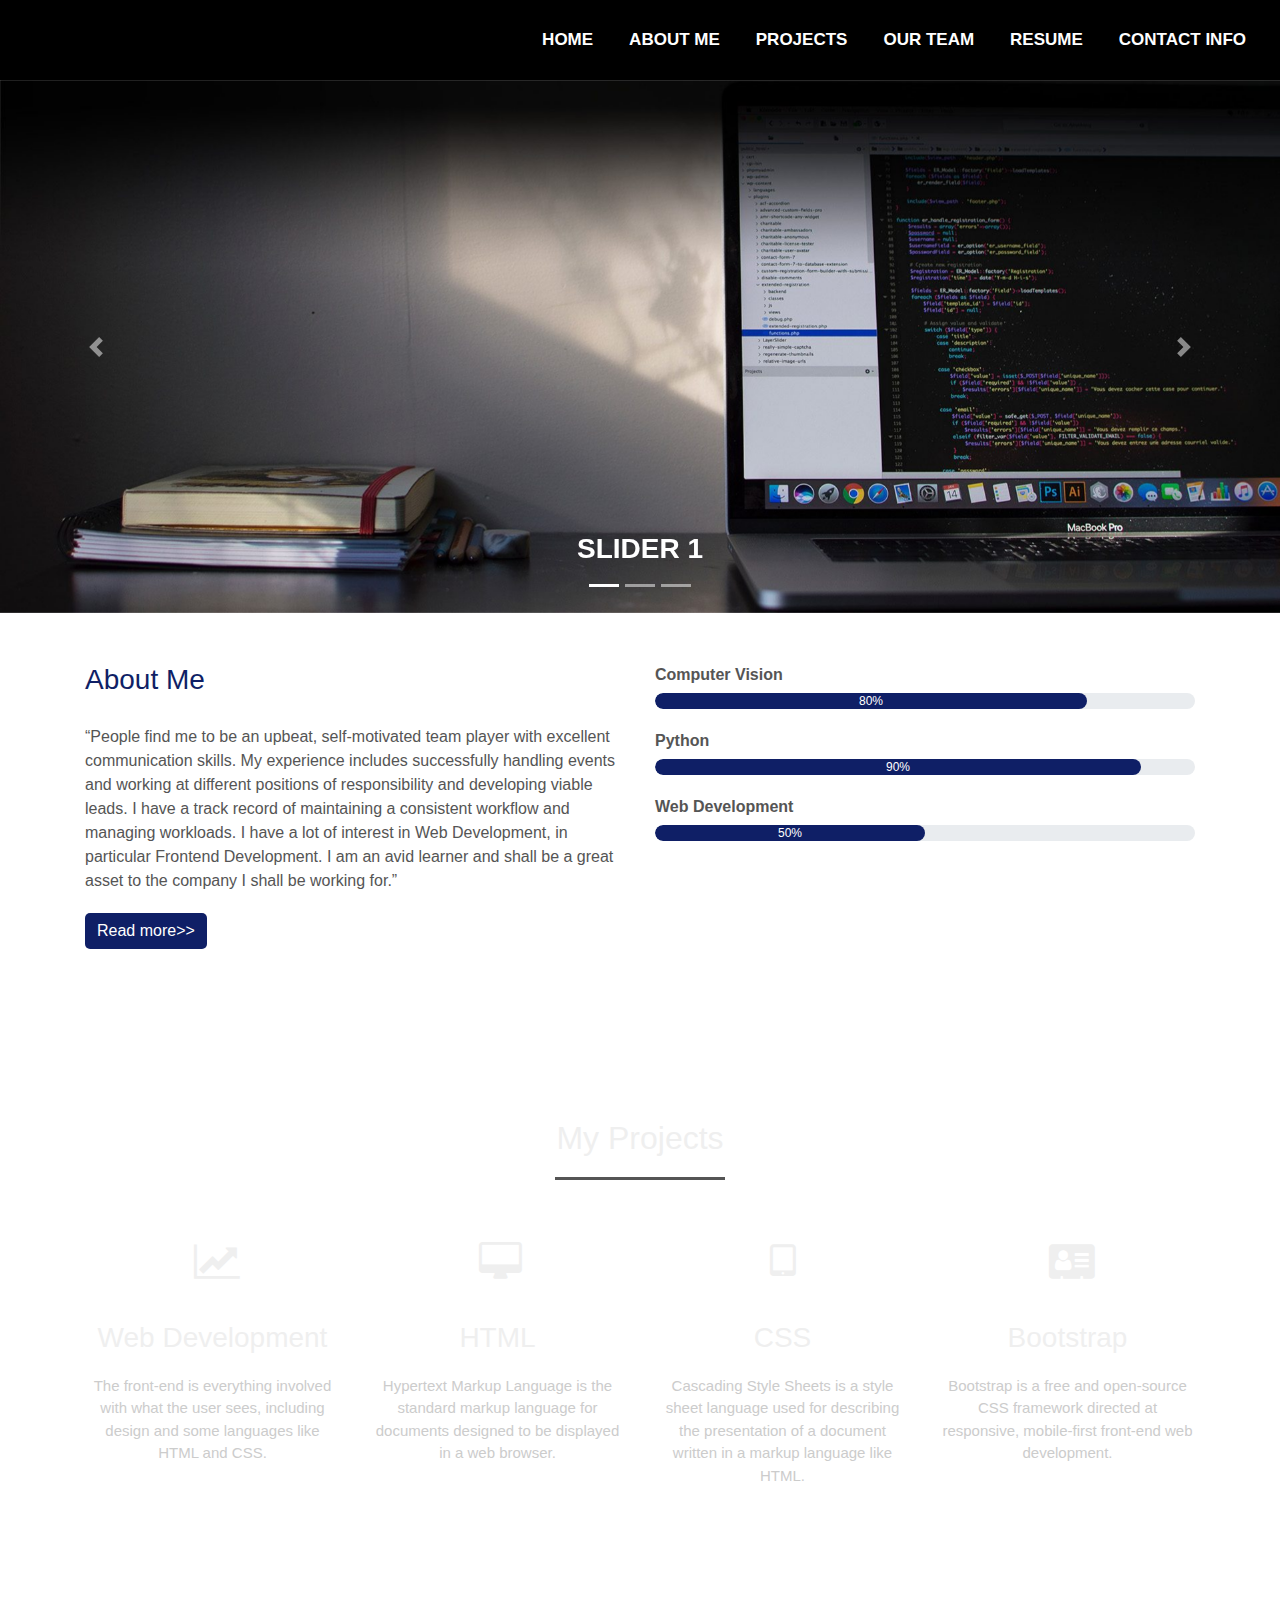
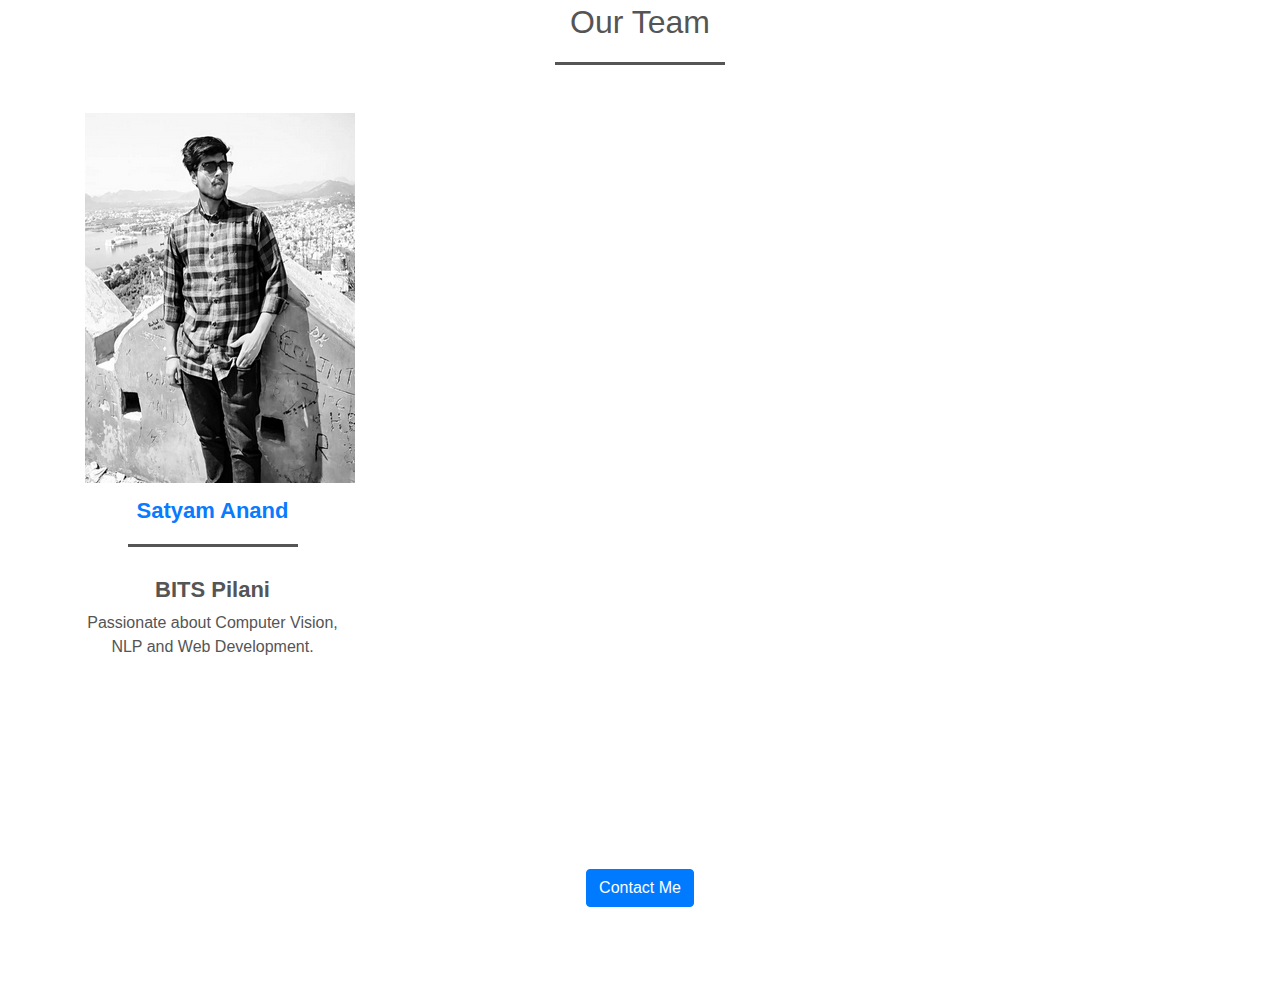
<file: index.html>
<html>
<head>

<!-- https://getbootstrap.com/
     https://www.bootstrapcdn.com/fontawesome/ -->

<title>My Website</title>

<link rel = "stylesheet" href = "style.css">
<link rel="stylesheet" href="https://stackpath.bootstrapcdn.com/bootstrap/4.4.1/css/bootstrap.min.css">

<link rel="stylesheet" href="https://stackpath.bootstrapcdn.com/font-awesome/4.7.0/css/font-awesome.min.css">


<script src="https://code.jquery.com/jquery-3.4.1.slim.min.js"></script>
<script src="https://cdn.jsdelivr.net/npm/popper.js@1.16.0/dist/umd/popper.min.js"></script>
<script src="https://stackpath.bootstrapcdn.com/bootstrap/4.4.1/js/bootstrap.min.js"></script>

</head>

<body>
    <!-- NAVIGATION SECTION -->

<section id = "nav-bar">

    <nav class="navbar navbar-expand-lg navbar-light">
        <a class="navbar-brand" href="#"></a>
        
        <button class="navbar-toggler" type="button" data-toggle="collapse" data-target="#navbarNav" aria-controls="navbarNav" aria-expanded="false" aria-label="Toggle navigation">
          <span class="navbar-toggler-icon"></span>
        </button>

        <div class="collapse navbar-collapse" id="navbarNav">
          <ul class="navbar-nav ml-auto">

            <li class="nav-item active">
              <a class="nav-link" href="#">HOME</a>
            </li>
            <li class="nav-item">
              <a class="nav-link" href="#">ABOUT ME</a>
            </li>
            <li class="nav-item">
              <a class="nav-link" href="#">PROJECTS</a>
            </li>
            <li class="nav-item">
              <a class="nav-link" href="#">OUR TEAM</a>
            </li>
            <li class="nav-item">
                <a class="nav-link" href="#">RESUME</a>
            </li>
            <li class="nav-item">
                <a class="nav-link" href="#">CONTACT INFO</a>
            </li>

          </ul>
        </div>
      </nav>

</section> 

<!-- -------------NAVIGATION BAR OVER THE SLIDER/IMAGE--------------->
<!-- <section id = "navigation-bar">

    <div class = "container">
      <div class = "topnav">
        <a href="#home">Home</a>
        <a href="#news">News</a>
        <a href="#contact">Contact</a>
        <a href="#about">About</a>
      </div>
    </div>

</section> -->



<!-- SLIDER SECTION -->
<div id = "slider">
    <div id="headerSlider" class="carousel slide" data-ride="carousel">
        <ol class="carousel-indicators">
          <li data-target="#headerSlider" data-slide-to="0" class="active"></li>
          <li data-target="#headerSlider" data-slide-to="1"></li>
          <li data-target="#headerSlider" data-slide-to="2"></li>
        </ol>
        <div class="carousel-inner">
          <div class="carousel-item active">
            <img class = "d-block img-fluid" src="img/slider.jpg">
            <div class = "carousel-caption">
               <h5>SLIDER 1</h5>
            </div> 
          </div>
          <div class="carousel-item">
            <img class = "d-block img-fluid" src="img/dark-knight-wallpaper-8.jpg">
            <div class = "carousel-caption">
                <h5>SLIDER 2</h5>
             </div>
          </div>
          <div class="carousel-item"> 
            <img class = "d-block img-fluid" src="img/44118.jpg">
            <div class = "carousel-caption">
                <h5>SLIDER 3</h5>
             </div>
          </div>
        </div>
        <a class="carousel-control-prev" href="#headerSlider" role="button" data-slide="prev">
          <span class="carousel-control-prev-icon" aria-hidden="true"></span>
          <span class="sr-only">Previous</span>
        </a>
        <a class="carousel-control-next" href="#headerSlider" role="button" data-slide="next">
          <span class="carousel-control-next-icon" aria-hidden="true"></span>
          <span class="sr-only">Next</span>
        </a> 
      </div>
</div>



<!------- ABOUT ME ------->
<section id = "about">
<!-- container will add margins from both sides -->
<div class = "container"> 
<!-- we create a row with 2 columns -->
<div class = "row">
<div class = "col-md-6">
    <h3 style="color: rgb(15, 31, 102);">About Me</h3>
    <div class = "about-content">
        “People find me to be an upbeat, self-motivated team player with excellent communication skills.
         My experience includes successfully handling events and working at different
        positions of responsibility and developing viable leads. I have a track record of maintaining
        a consistent workflow and managing workloads. I have a lot of interest in Web Development, in particular Frontend Development.
        I am an avid learner and shall be a great asset to the company I shall be working for.”   
    </div>

    <button type = "button" class="btn btn-primary" style="background-color: rgb(15, 31, 102) ;border: none; border-radius: 5px;">Read more>></button>
</div>
 
<div class = "col-md-6 skills-bar">
    <p>Computer Vision</p>
    <div class="progress">
        <div class="progress-bar" style = "width: 80%; background-color: rgb(15, 31, 102) ; color : #fff ">80%</div>
    </div>
    <p>Python</p>
    <div class="progress">
        <div class="progress-bar" style = "width: 90%;  background-color: rgb(15, 31, 102) ; color : #fff ">90%</div>
    </div>
    <p>Web Development</p>
    <div class="progress">
        <div class="progress-bar" style = "width: 50%; background-color: rgb(15, 31, 102) ; color : #fff ">50%</div>
    </div>

</div>
</div>
</div>

</section>

<!---------- SERVICES ----------->
<section id = "services">
  <div class = "container">
    <h2>My Projects</h2>

  <div class="row services">

  <!-- SAMPLE TEMPLATE DONE------NEEDS TO BE UPDATED -->
  
  <div class = "col-md-3 text-center">
    <div class = "icon">
      <!-- https://fontawesome.com/v4.7.0/icon/envelope-open -->
      <i class="fa fa-line-chart"></i> 
    </div>
    <h3>Web Development</h3>
    <p>
      The front-end is everything involved with what the user sees, 
      including design and some languages like HTML and CSS. 
    </p>
  </div>
        
    <div class = "col-md-3 text-center">
      <div class = "icon">
        <!-- https://fontawesome.com/v4.7.0/icon/envelope-open -->
        <i class="fa fa-desktop"></i> 
      </div>
      <h3>HTML</h3>
      <p>
        Hypertext Markup Language is the standard markup language for
         documents designed to be displayed in a web browser.
      </p>
    </div>
          
    <div class = "col-md-3 text-center">
      <div class = "icon">
        <!-- https://fontawesome.com/v4.7.0/icon/envelope-open -->
        <i class="fa fa-tablet"></i> 
      </div>
      <h3>CSS</h3>
      <p>
        Cascading Style Sheets is a style sheet language used for describing
         the presentation of a document written in a markup language like HTML. 
      </p>
    </div>

    <div class = "col-md-3 text-center">
      <div class = "icon">
        <!-- https://fontawesome.com/v4.7.0/icon/envelope-open -->
        <i class="fa fa-address-card"></i> 
      </div>
      <h3>Bootstrap</h3>
      <p>
        Bootstrap is a free and open-source CSS framework directed at responsive,
         mobile-first front-end web development. 
      </p>
    </div>
          
    </div>
  </div>
</section>

<!--------------------- OUR TEAM ------------------------>
<section id = "team">
  <div class = "container">
    <h2>Our Team</h2>
    <div class = "row">
  
    <div class = "col-md-3 profile-pic text-center">
      <div class = "img-box">
        <img src = "img/satyam.png" class = "img-responsive ">
        <ul>
          <a href = "#"><li><i class="fa fa-facebook"></i> </li> </a>
          <a href = "#"><li><i class="fa fa-linkedin"></i> </li> </a>
          <a href = "#"><li><i class="fa fa-instagram"></i> </li> </a>
        </ul>
      </div>
      <h2>Satyam Anand</h2>
      <h3>BITS Pilani</h3>
      <p>Passionate about Computer Vision, NLP and Web Development.</p>
    </div>
  </div>
  </div>
</section>

<!---------------- PROMO SECTION -------------------->
<section id = "promo">
  <div class = "container">
    <p>Want to Have a Chat</p>
    <a href = "#" class = "btn btn-primary">Contact Me</a>
  </div>
</section>


</body>

</html>
</file>
<file: style.css>
/* for the complete website */
*
{
    margin: 0;
    padding: 0;
}

/* ------------------------Navigation Bar------------------------- */
#nav-bar
{
    position: sticky;
    top:0;
    z-index:10;
    background-color: #ddd;
}
.navbar-nav li
{
    padding: 0 10px;
    padding-top: 0.7em;
    padding-bottom: 0.7em;
}
.navbar-nav li a
{
    float: right;
    text-align: left;
    color: #fff!important;
}

#nav-bar ul li a:hover
{
    cursor: pointer;
    color: #007bff!important;
    text-size: small;
}
.navbar
{
    background-color: black;
    background-image: 'img/try.jpg';
}
.navbar-toggler
{
    border: none!important;
}
.nav-link
{
    color: #555!important;
    font-weight: 550;
    font-size: 17px;
}
/* ----------------NAVIGATION BAR OVER THE SLIDER/IMAGE--------------- */
/* #navigation-bar
{
    position: sticky;
    top:0;
    z-index:10;
    background-color: #ddd;
}
  .container {
    position: absolute;
    margin: 20px;
    width: auto;
  }
  .topnav {
    overflow: hidden;
    background-color: #333;
    width: 23em;
  }
  .topnav a {
    float: left;
    color: #f2f2f2;
    text-align: center;
    padding: 14px 16px;
    text-decoration: none;
    font-size: 18px;
  }
  
  .topnav a:hover {
    background-color: #ddd;
    color: black;
    text-decoration: none;
  } */



/* --------------------SLIDER-------------------- */
#slider
{
    width: 100%;
}

/*
.carousel-caption{
    top: 50%
    transform: translateY(-50%);
    bottom : initial!important;
 } */


.carousel-caption h5{
    color: #fff;
    font-size: 28px;
    font-weight: 600;
}

/*------------- ABOUT ME------------- */
#about
{
    padding-top: 50px;
    padding-bottom: 50px;
    color: #555;
}
#about .btn
{
    margin-top: 20px;
    margin-bottom: 30px;
}
.about-content
{
    padding-top: 20px;
}
.skills-bar p
{
    margin-bottom:6px ;
    font-weight: 600;
}
.progress-bar
{
    border-radius:16px!important;
}
.progress
{
    border-radius: 16px!important;
    margin-bottom: 20px;
}

/* ------------------OUR PROJECTS--------------------- */
#services
{
    background-image: url(img/try.jpg);
    background-size: cover ;
    background-position: center;
    color: #efefef!important;
    background-attachment: fixed;
    padding-top: 50px;
    padding-bottom:50px;
}
#services h2
{
    text-align: center;
    color: #efefef!important;
    padding-bottom: 8px;
    
}
#services h2::after
{
    content: '';
    background-color: #efefef;
    display: block;
    height: 3px;
    width: 170px;
    margin: 20px auto 5px;
}
#services
{
    margin-top: 40px;
}
.icon
{
    font-size: 40px;
    margin: 20px auto;
    padding:20px;
    height:80px;
    width: 80px;
    border: 0.8px solid #fff !important;
    border-radius: 45%;
}
#services p
{
    font-size: 15px;
    margin-top: 20px;
    color: #cccccc;
}
.services .col-md-3:hover{
    background: #008bff;
    cursor: pointer;
    transition: 0.7s;
}

/* ---------------TEAM MEMBERS---------------------- */
#team
{
    padding-top: 50px;
    padding-bottom: 50px;
    color:#555;
}
h2
{
    text-align: center;
    color: #555!important;
    padding-bottom: 10px;
}
h2::after{
    content: '';
    background: #555555!important;
    display: block;
    height: 3px;
    width: 170px;
    margin: 20px auto 5px;
}
.profile-pic
{
    margin-top: 25px;
}
.profile-pic .img-box
{
    opacity:1;
    display: block;
    position: relative;
}
.profile-pic .img-box img
{
    filter: grayscale(1);
}
.profile-pic .img-box img:hover
{
    filter: grayscale(0);
    cursor: pointer;
}
.profile-pic h2{
    font-size: 22px;
    font-weight: bold;
    margin-top: 15px;
    color: #087bff !important;
}
.profile-pic h3{
    font-size: 22px;
    font-weight: bold;
    margin-top: 15px;
}

#team .fa
{
    height: 25px;
    width: 25px;
    color: #007bff !important;
    background: #fff;
    padding: 4px;
    border-radius: 45%;
}
.img-box ul
{
    padding: 15px 0;
    position: absolute;
    z-index: 2;
    bottom: 0;
    left: 50%;
    transform: translateX(-50%);
    opacity: 0;
}
.img-box ul li
{
    padding: 5px;
    display: inline-block;
}
.img-box:hover ul
{
    opacity: 1;
}
.img-box ul, .img-box ul li
{
    transition: 0.4s;
}

/* PROMO */
#promo
{
   background-image: url(img/promo.jpg);
   background-size: cover;
   background-position: center;
   color: #ffffff;
   background-attachment: fixed;
   text-align: center;
   padding: 90px;
   font-family: sans-serif;
   font-size: 25px;
}
</file>
